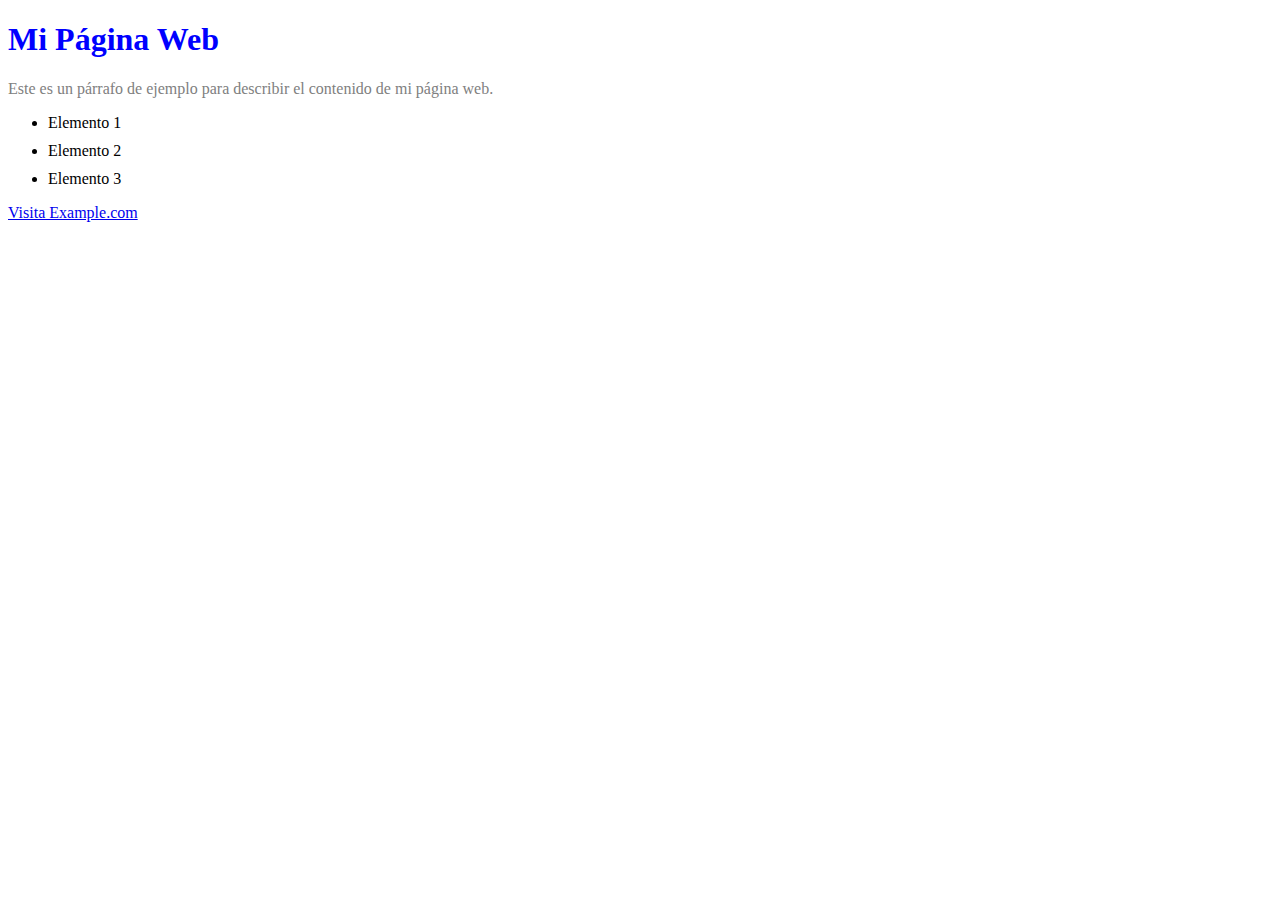
<file: ejercicios-html-css-basico/01/index.html>
<!DOCTYPE html>
<html lang="es">

<head>
    <meta charset="UTF-8">
    <meta name="viewport" content="width=device-width, initial-scale=1.0">
    <title>Mi Página Web</title>
    <link rel="stylesheet" href="styles.css">
</head>

<body>
    <h1>Mi Página Web</h1>
    <p>
        Este es un párrafo de ejemplo para describir el contenido de mi página
        web.
    </p>
    <ul>
        <li>Elemento 1</li>
        <li>Elemento 2</li>
        <li>Elemento 3</li>
    </ul>
    <a href="https://www.example.com" target="_blank">Visita Example.com</a>
</body>

</html>
</file>
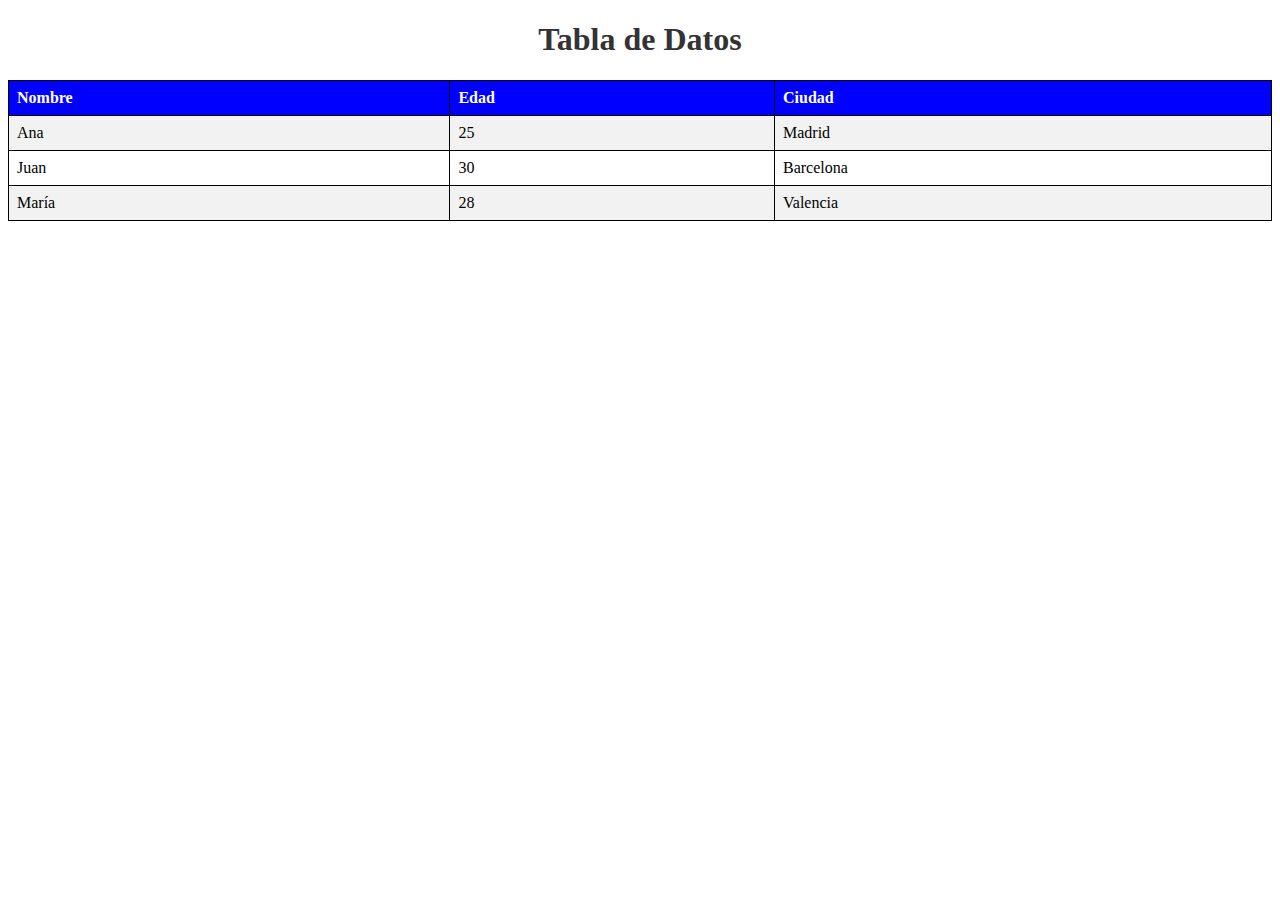
<file: ejercicios-html-css-basico/02/index.html>
<!DOCTYPE html>
<html lang="es">

<head>
    <meta charset="UTF-8">
    <meta name="viewport" content="width=device-width, initial-scale=1.0">
    <title>Tabla de Datos</title>
    <link rel="stylesheet" href="styles.css">
</head>

<body>
    <h1>Tabla de Datos</h1>
    <table>
        <thead>
            <tr>
                <th>Nombre</th>
                <th>Edad</th>
                <th>Ciudad</th>
            </tr>
        </thead>
        <tbody>
            <tr>
                <td>Ana</td>
                <td>25</td>
                <td>Madrid</td>
            </tr>
            <tr>
                <td>Juan</td>
                <td>30</td>
                <td>Barcelona</td>
            </tr>
            <tr>
                <td>María</td>
                <td>28</td>
                <td>Valencia</td>
            </tr>
        </tbody>
    </table>
</body>

</html>
</file>
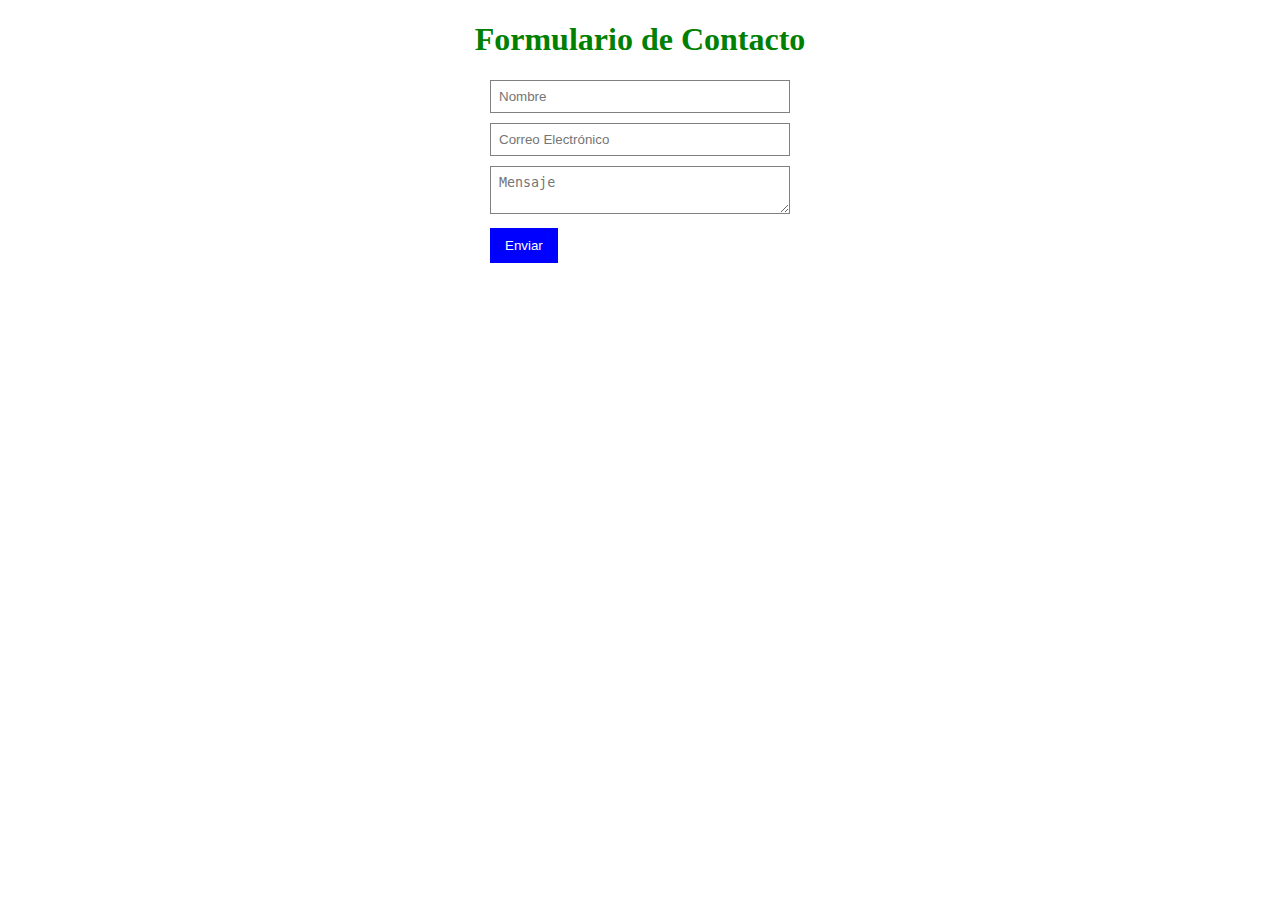
<file: ejercicios-html-css-basico/03/index.html>
<!DOCTYPE html>
<html lang="es">

<head>
    <meta charset="UTF-8">
    <meta name="viewport" content="width=device-width, initial-scale=1.0">
    <title>Formulario de Contacto</title>
    <link rel="stylesheet" href="styles.css">
</head>

<body>
    <h1>Formulario de Contacto</h1>
    <form>
        <input type="text" placeholder="Nombre" required>
        <input type="email" placeholder="Correo Electrónico" required>
        <textarea placeholder="Mensaje" required></textarea>
        <button type="submit">Enviar</button>
    </form>
</body>

</html>
</file>
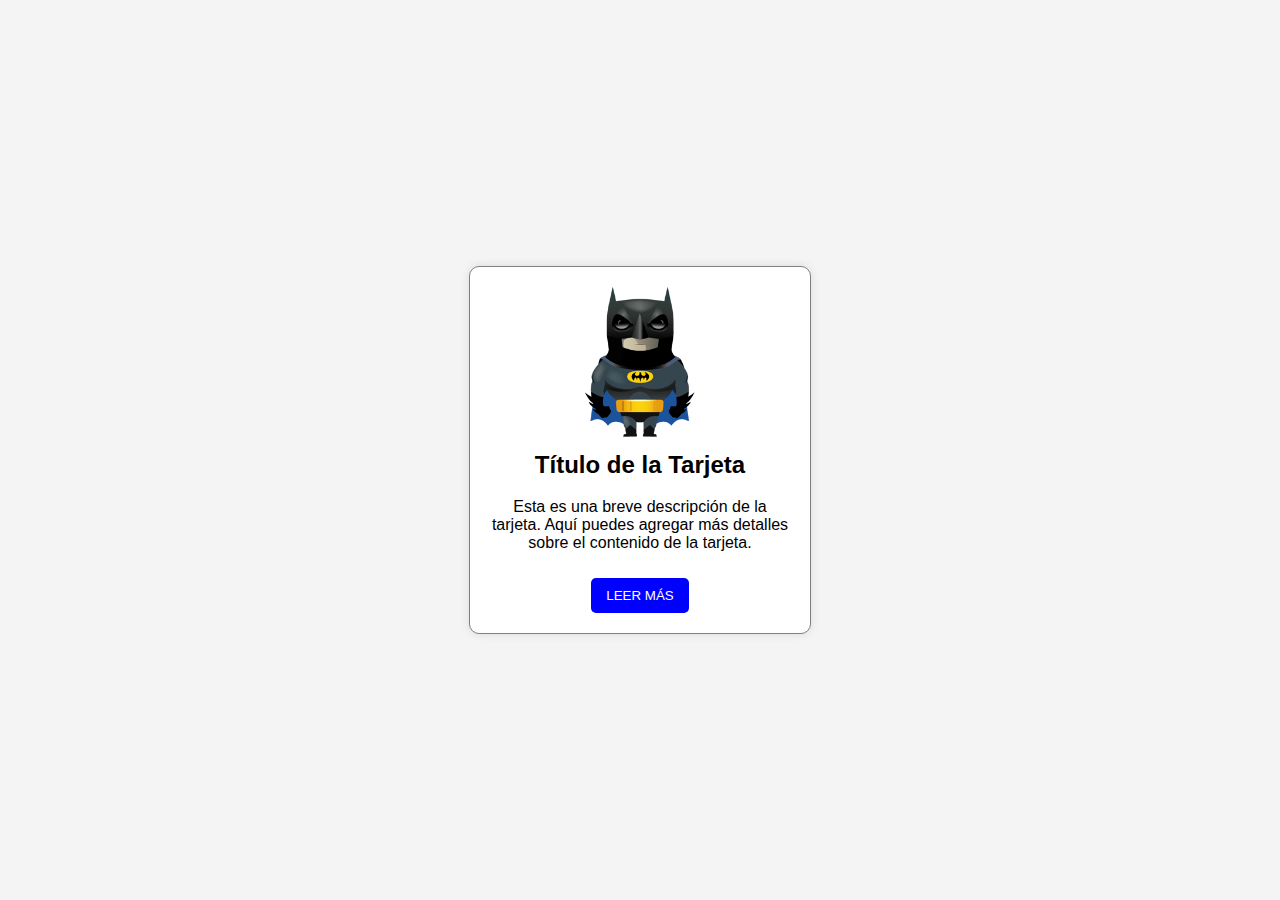
<file: ejercicios-html-css-basico/04/index.html>
<!DOCTYPE html>
<html lang="es">

<head>
    <meta charset="UTF-8">
    <meta name="viewport" content="width=device-width, initial-scale=1.0">
    <title>Tarjeta de Información</title>
    <link rel="stylesheet" href="styles.css">
</head>

<body>
    <div class="card">
        <img class="card-img" src="batman.png" alt="Imagen de Tarjeta">
        <h2 class="card-title">Título de la Tarjeta</h2>
        <p class="card-description">
            Esta es una breve descripción de la tarjeta. Aquí puedes agregar más
            detalles sobre el contenido de la tarjeta.
        </p>
        <button class="card-button">LEER MÁS</button>
    </div>
</body>

</html>
</file>
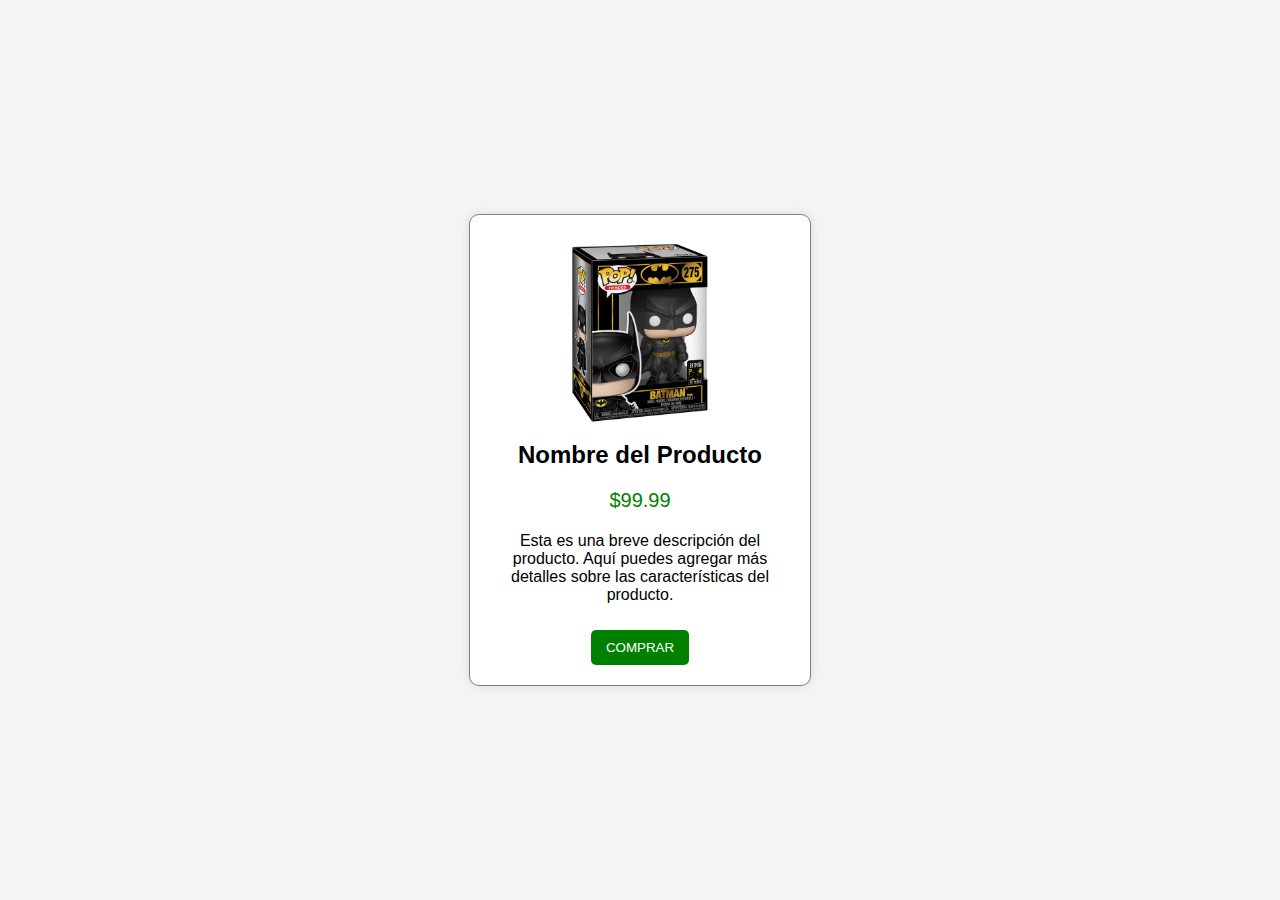
<file: ejercicios-html-css-basico/05/index.html>
<!DOCTYPE html>
<html lang="es">

<head>
    <meta charset="UTF-8">
    <meta name="viewport" content="width=device-width, initial-scale=1.0">
    <title>Tarjeta de Producto</title>
    <link rel="stylesheet" href="styles.css">
</head>

<body>
    <div class="product-card">
        <img class="product-img" src="producto.jpg" alt="Imagen del Producto">
        <h2 class="product-name">Nombre del Producto</h2>
        <p class="product-price">$99.99</p>
        <p class="product-description">
            Esta es una breve descripción del producto. Aquí puedes agregar más
            detalles sobre las características del producto.
        </p>
        <button class="product-button">COMPRAR</button>
    </div>
</body>

</html>
</file>
<file: ejercicios-html-css-basico/01/styles.css>
h1 {
    color: blue;
}

p {
    font-size: 16px;
    color: gray;
}

li {
    margin-bottom: 10px;
}

a:hover {
    color: red;
}
</file>
<file: ejercicios-html-css-basico/02/styles.css>
h1 {
    text-align: center;
    color: #333;
}

table {
    width: 100%;
    border-collapse: collapse;
    margin-top: 20px;
}

th,
td {
    border: 1px solid black;
    padding: 8px;
    text-align: left;
}

th {
    background-color: blue;
    color: white;
}

tbody tr:nth-child(odd) {
    background-color: #f2f2f2;
}
</file>
<file: ejercicios-html-css-basico/03/styles.css>
h1 {
    color: green;
    text-align: center;
}

form {
    width: 300px;
    margin: 0 auto;
}

input,
textarea {
    width: 100%;
    margin-bottom: 10px;
    border: 1px solid gray;
    padding: 8px;
    box-sizing: border-box;
}

button {
    background-color: blue;
    color: white;
    border: none;
    padding: 10px 15px;
    cursor: pointer;
}

button:hover {
    background-color: darkblue;
}
</file>
<file: ejercicios-html-css-basico/04/styles.css>
body {
    font-family: Arial, sans-serif;
    display: flex;
    justify-content: center;
    align-items: center;
    height: 100vh;
    margin: 0;
    background-color: #f4f4f4;
}

.card {
    width: 300px;
    padding: 20px;
    border: 1px solid gray;
    border-radius: 10px;
    background-color: white;
    box-shadow: 0 0 10px rgba(0, 0, 0, 0.1);
    text-align: center;
}

.card-img {
    width: 50%;
    border-top-left-radius: 10px;
    border-top-right-radius: 10px;
}

.card-title {
    font-size: 24px;
    margin-top: 10px;
}

.card-description {
    font-size: 16px;
    margin-top: 10px;
}

.card-button {
    background-color: blue;
    color: white;
    border: none;
    padding: 10px 15px;
    cursor: pointer;
    margin-top: 10px;
    border-radius: 5px;
}

.card-button:hover {
    background-color: darkblue;
}
</file>
<file: ejercicios-html-css-basico/05/styles.css>
body {
    font-family: Arial, sans-serif;
    display: flex;
    justify-content: center;
    align-items: center;
    height: 100vh;
    margin: 0;
    background-color: #f4f4f4;
}

.product-card {
    width: 300px;
    padding: 20px;
    border: 1px solid gray;
    border-radius: 10px;
    background-color: white;
    box-shadow: 0 0 10px rgba(0, 0, 0, 0.1);
    text-align: center;
}

.product-img {
    width: 50%;
    border-top-left-radius: 10px;
    border-top-right-radius: 10px;
}

.product-name {
    font-size: 24px;
    margin-top: 10px;
}

.product-price {
    font-size: 20px;
    color: green;
    margin-top: 10px;
}

.product-description {
    font-size: 16px;
    margin-top: 10px;
}

.product-button {
    background-color: green;
    color: white;
    border: none;
    padding: 10px 15px;
    cursor: pointer;
    margin-top: 10px;
    border-radius: 5px;
}

.product-button:hover {
    background-color: darkgreen;
}
</file>
